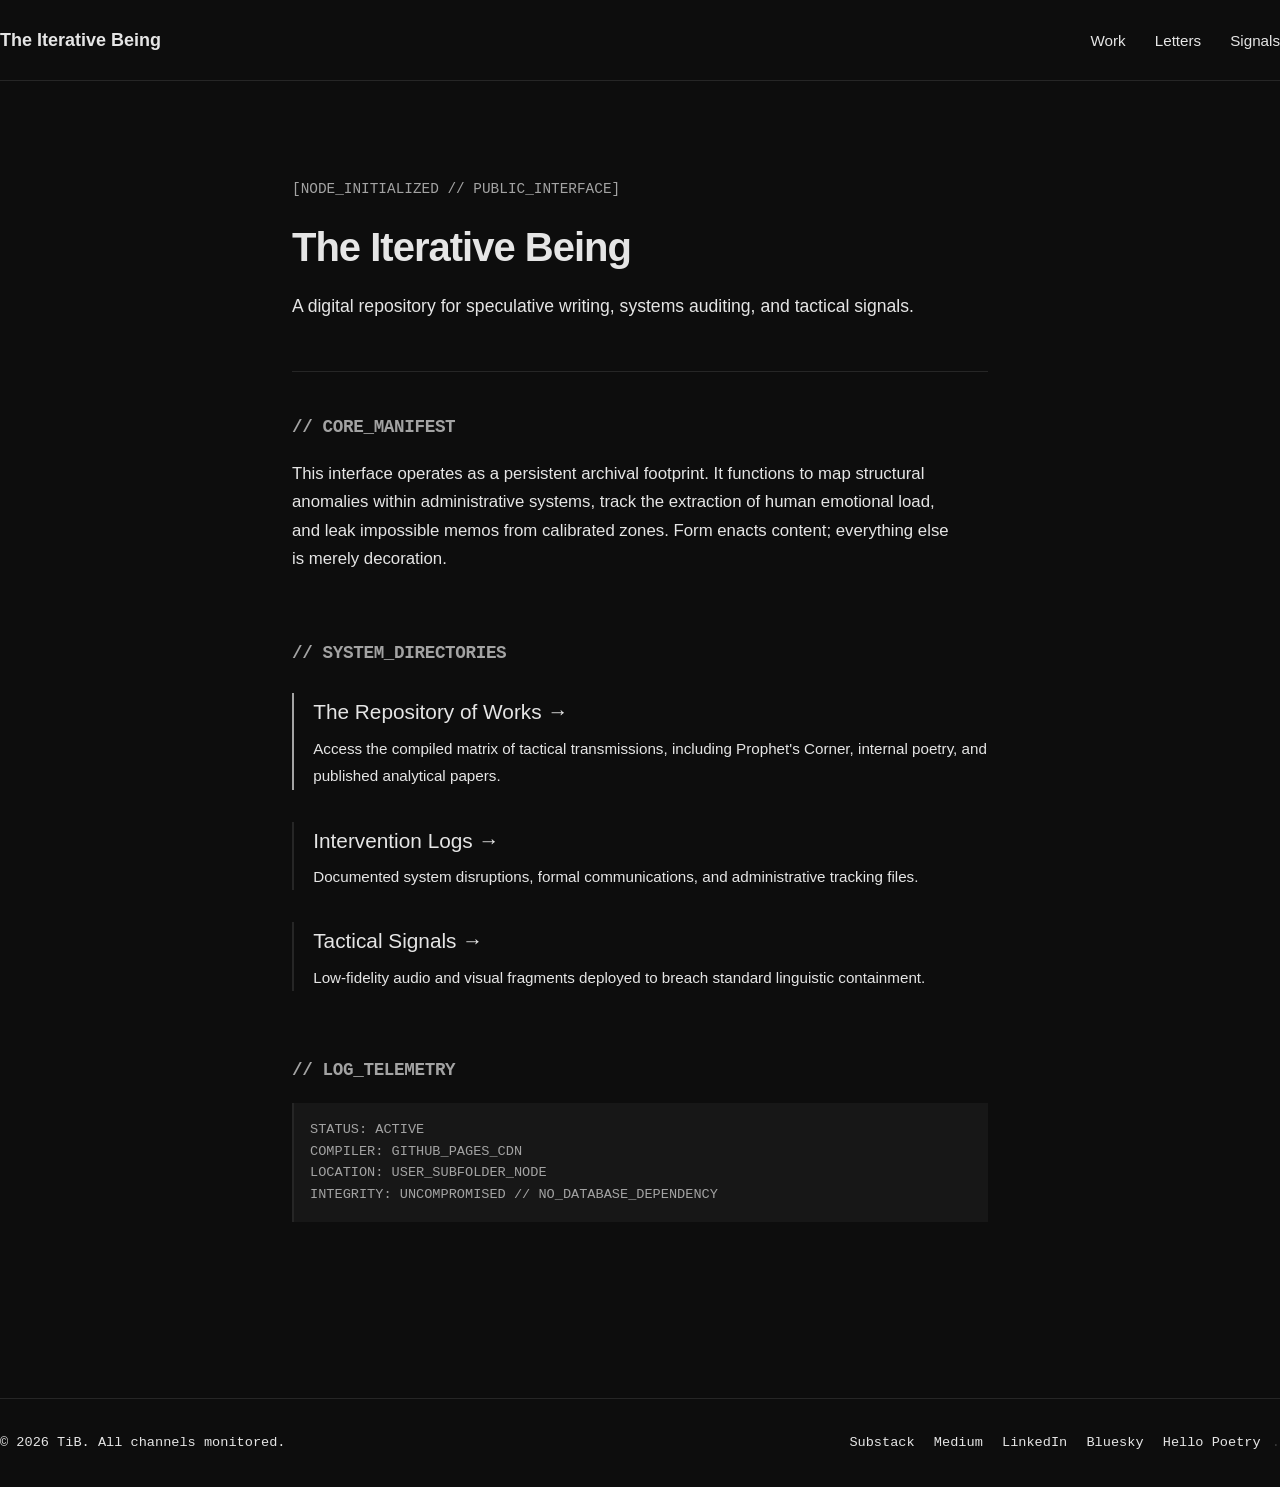
<file: index.html>
<!DOCTYPE html>
<html lang="en">
<head>
  <meta charset="UTF-8">
  <meta name="theme-color" content="#0d0d0d">
  <link rel="icon" href="/assets/favicon.ico">
  <meta name="viewport" content="width=device-width, initial-scale=1.0">
  <title>The Iterative Being — Root Node</title>
  <link rel="stylesheet" href="/assets/style.css">
  <style>
    /* Critical path variables to avoid unstyled render flashes */
    :root {
      --bg: #0d0d0d;
      --text: #e5e5e5;
      --accent: #a3a3a3;
      --border: #262626;
      --bg-alt: #171717;
    }
    body { background-color: var(--bg); color: var(--text); }
    .mono { font-family: monospace; }
  </style>
</head>
<body>

  <div id="nav"></div>

  <main class="container">
    
    <header style="margin-top: 2rem; margin-bottom: 3rem;">
      <div class="mono" style="font-size: 0.9rem; color: var(--accent); margin-bottom: 0.5rem;">[NODE_INITIALIZED // PUBLIC_INTERFACE]</div>
      <h1 style="font-size: 2.5rem; margin: 0; letter-spacing: -1px;">The Iterative Being</h1>
      <p style="font-size: 1.1rem; margin-top: 0.5rem; color: var(--text);">A digital repository for speculative writing, systems auditing, and tactical signals.</p>
    </header>

    <hr style="border: 0; border-top: 1px solid var(--border); margin: 2rem 0;">

    <section style="margin-bottom: 4rem; max-width: 42rem;">
      <h2 class="mono" style="font-size: 1.1rem; color: var(--accent); margin-bottom: 1rem;">// CORE_MANIFEST</h2>
      <p style="line-height: 1.7; font-size: 1.05rem;">
        This interface operates as a persistent archival footprint. It functions to map structural anomalies within administrative systems, track the extraction of human emotional load, and leak impossible memos from calibrated zones. Form enacts content; everything else is merely decoration.
      </p>
    </section>

    <section style="margin-bottom: 4rem;">
      <h2 class="mono" style="font-size: 1.1rem; color: var(--accent); margin-bottom: 1.5rem;">// SYSTEM_DIRECTORIES</h2>
      <ul style="list-style-type: none; padding: 0; margin: 0;">
        
        <li style="margin-bottom: 2rem; border-left: 2px solid var(--accent); padding-left: 1.2rem;">
          <a href="/work/" style="font-size: 1.3rem; font-weight: 500; text-decoration: none; color: var(--text);">The Repository of Works &rarr;</a>
          <div class="muted" style="font-size: 0.95rem; margin-top: 0.25rem;">
            Access the compiled matrix of tactical transmissions, including Prophet's Corner, internal poetry, and published analytical papers.
          </div>
        </li>

        <li style="margin-bottom: 2rem; border-left: 2px solid var(--border); padding-left: 1.2rem;">
          <a href="/letters/" style="font-size: 1.3rem; font-weight: 500; text-decoration: none; color: var(--text);">Intervention Logs &rarr;</a>
          <div class="muted" style="font-size: 0.95rem; margin-top: 0.25rem;">
            Documented system disruptions, formal communications, and administrative tracking files.
          </div>
        </li>

        <li style="margin-bottom: 2rem; border-left: 2px solid var(--border); padding-left: 1.2rem;">
          <a href="/signals/" style="font-size: 1.3rem; font-weight: 500; text-decoration: none; color: var(--text);">Tactical Signals &rarr;</a>
          <div class="muted" style="font-size: 0.95rem; margin-top: 0.25rem;">
            Low-fidelity audio and visual fragments deployed to breach standard linguistic containment.
          </div>
        </li>

      </ul>
    </section>

    <section style="margin-bottom: 2rem;">
      <h2 class="mono" style="font-size: 1.1rem; color: var(--accent); margin-bottom: 1rem;">// LOG_TELEMETRY</h2>
      <div class="mono muted" style="font-size: 0.85rem; background: var(--bg-alt); padding: 1rem; border-left: 2px solid var(--border); line-height: 1.6;">
        STATUS: ACTIVE<br>
        COMPILER: GITHUB_PAGES_CDN<br>
        LOCATION: USER_SUBFOLDER_NODE<br>
        INTEGRITY: UNCOMPROMISED // NO_DATABASE_DEPENDENCY
      </div>
    </section>

  </main>

  <div id="footer"></div>

  <script src="/assets/main.js"></script>
</body>
</html>
</file>
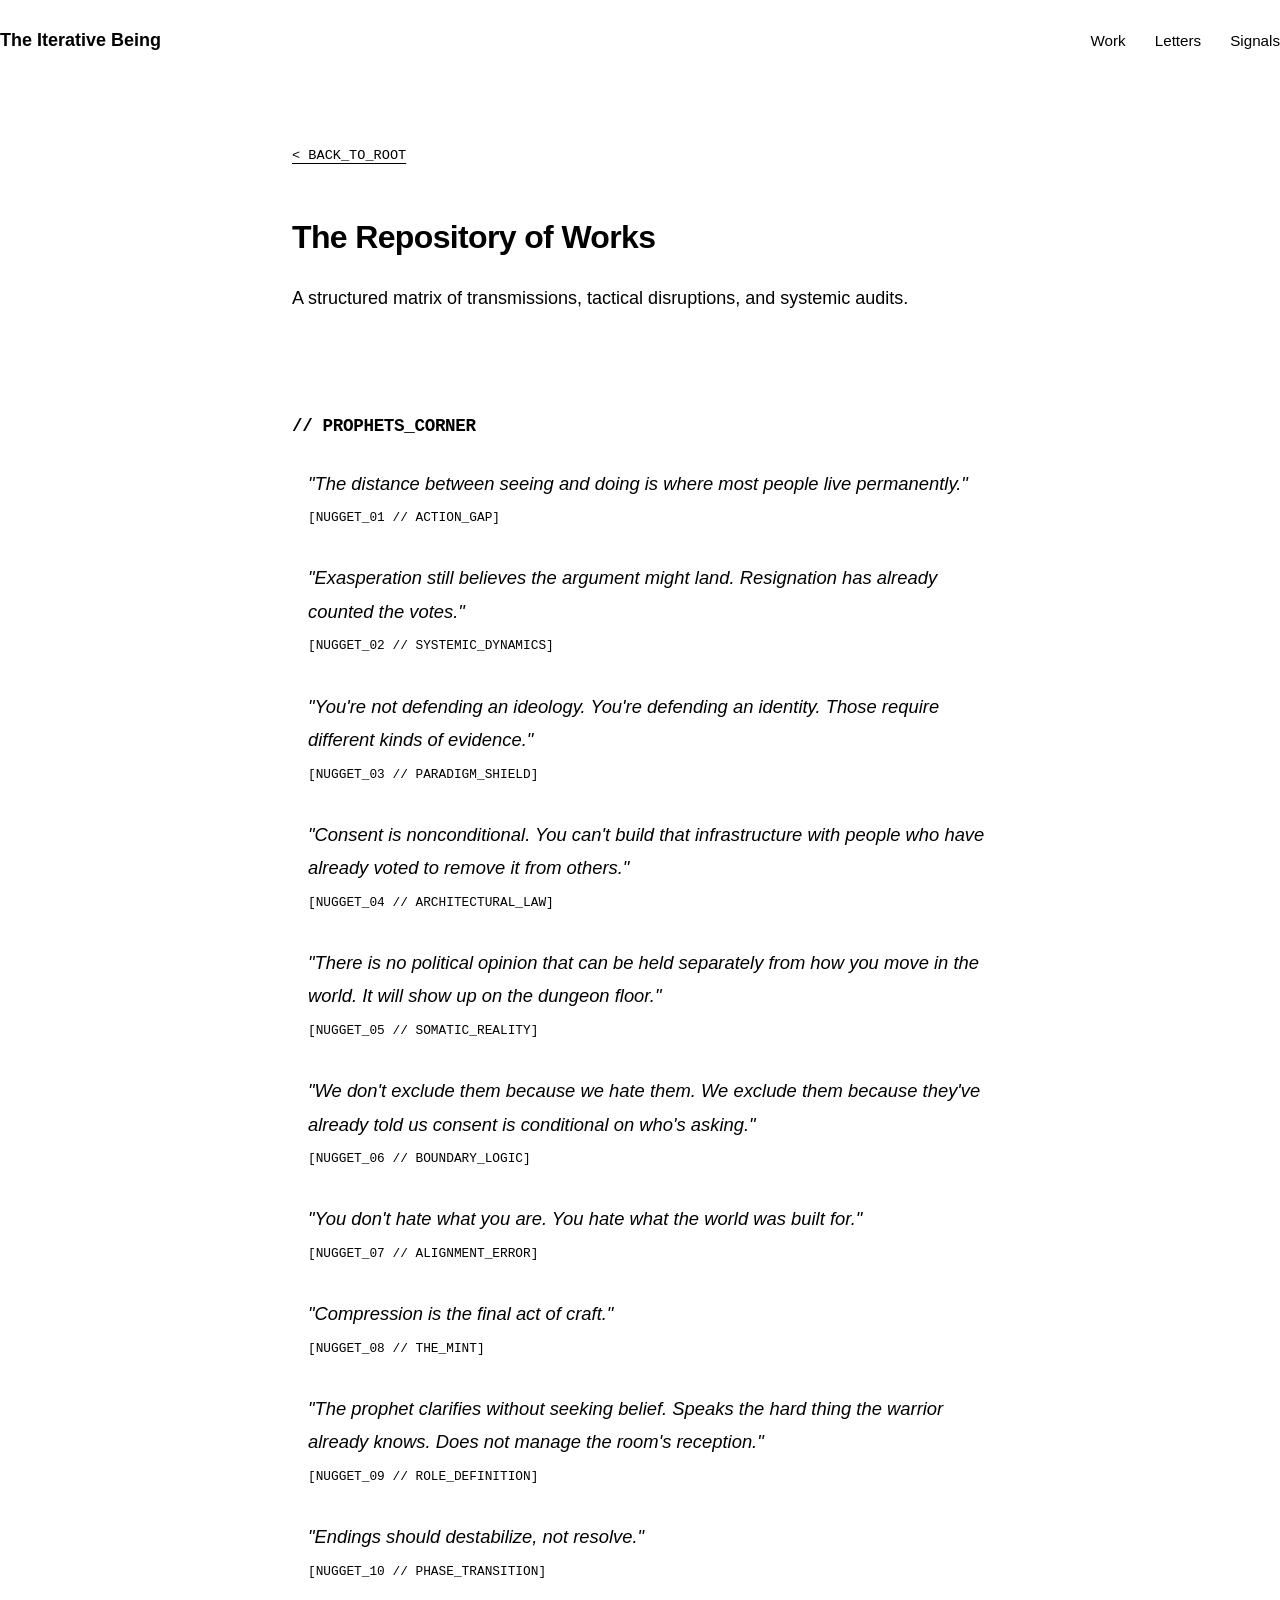
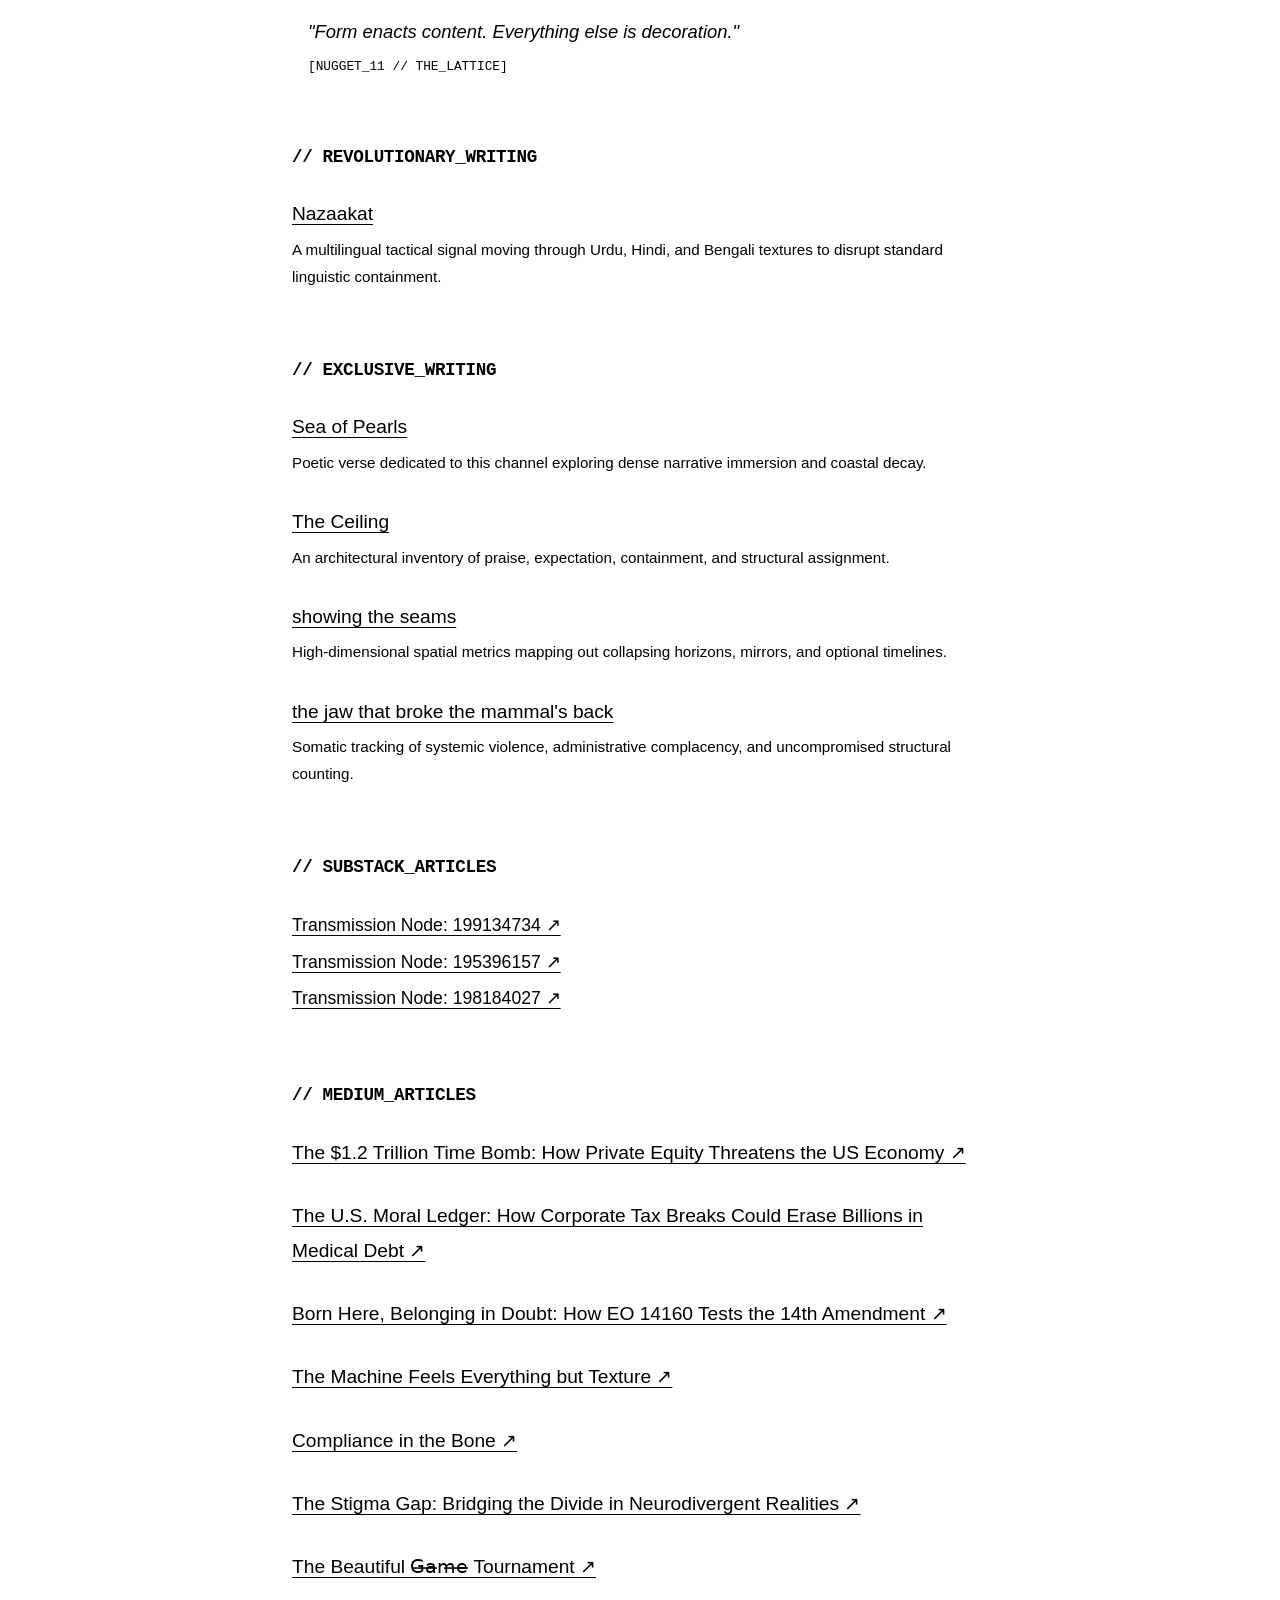
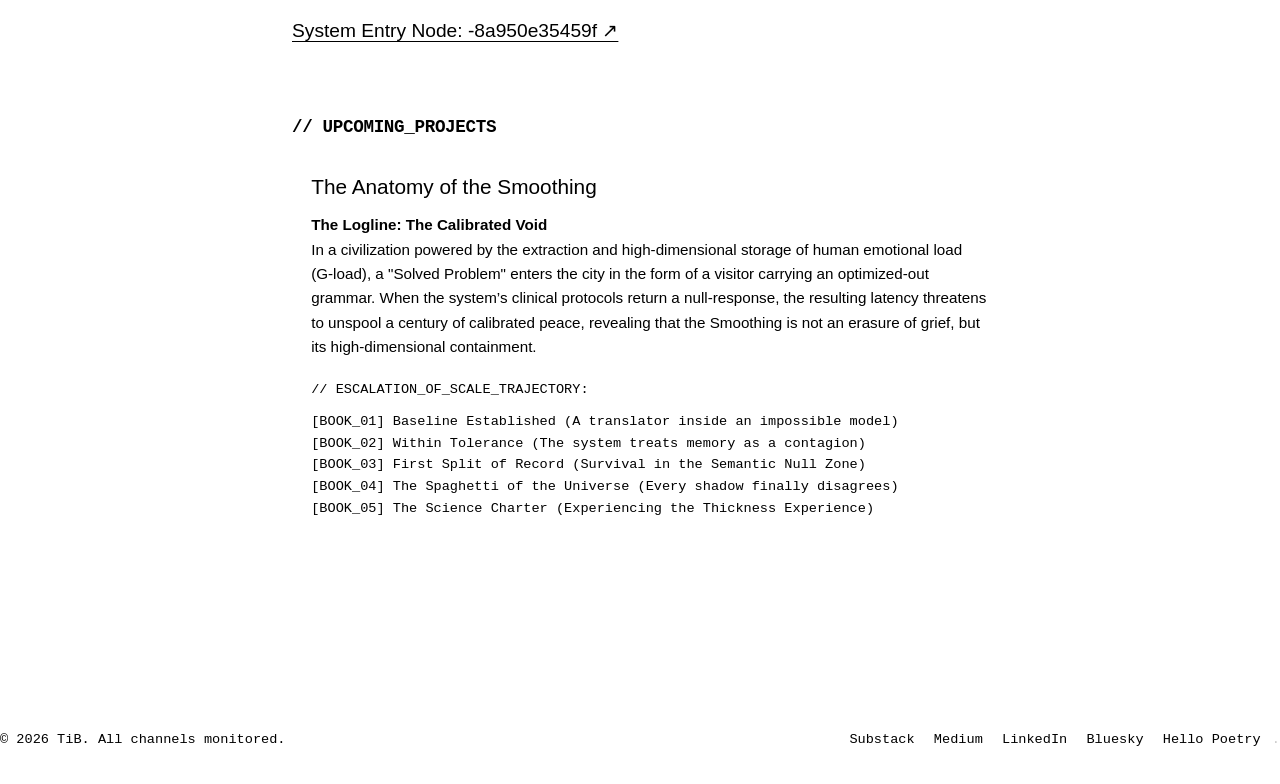
<file: work/index.html>
<!DOCTYPE html>
<html lang="en">
<head>
  <meta charset="UTF-8">
  <meta name="theme-color" content="#0d0d0d">
  <link rel="icon" href="/assets/favicon.ico">
  <meta name="viewport" content="width=device-width, initial-scale=1.0">
  <title>Work — The Iterative Being</title>
  <link rel="stylesheet" href="/assets/style.css">
</head>
<body>

  <div id="nav"></div>

  <main class="container">
    <div class="mono" style="margin-bottom: 1rem;"><a href="/">&lt; BACK_TO_ROOT</a></div>
    <h1>The Repository of Works</h1>
    <p>A structured matrix of transmissions, tactical disruptions, and systemic audits.</p>
    
    <hr style="border: 0; border-top: 1px solid var(--border); margin: 3rem 0;">

    <section style="margin-bottom: 4rem;">
      <h2 class="mono" style="font-size: 1.1rem; color: var(--accent); margin-bottom: 1.5rem;">// PROPHETS_CORNER</h2>
      <ul style="list-style-type: none; padding: 0; margin: 0;">
        
        <li style="margin-bottom: 2rem; border-left: 2px solid var(--accent); padding-left: 1rem;">
          <span style="font-size: 1.15rem; font-style: italic; color: var(--text);">"The distance between seeing and doing is where most people live permanently."</span>
          <div class="muted mono" style="font-size: 0.8rem; margin-top: 0.4rem;">[NUGGET_01 // ACTION_GAP]</div>
        </li>

        <li style="margin-bottom: 2rem; border-left: 2px solid var(--accent); padding-left: 1rem;">
          <span style="font-size: 1.15rem; font-style: italic; color: var(--text);">"Exasperation still believes the argument might land. Resignation has already counted the votes."</span>
          <div class="muted mono" style="font-size: 0.8rem; margin-top: 0.4rem;">[NUGGET_02 // SYSTEMIC_DYNAMICS]</div>
        </li>

        <li style="margin-bottom: 2rem; border-left: 2px solid var(--accent); padding-left: 1rem;">
          <span style="font-size: 1.15rem; font-style: italic; color: var(--text);">"You're not defending an ideology. You're defending an identity. Those require different kinds of evidence."</span>
          <div class="muted mono" style="font-size: 0.8rem; margin-top: 0.4rem;">[NUGGET_03 // PARADIGM_SHIELD]</div>
        </li>

        <li style="margin-bottom: 2rem; border-left: 2px solid var(--accent); padding-left: 1rem;">
          <span style="font-size: 1.15rem; font-style: italic; color: var(--text);">"Consent is nonconditional. You can't build that infrastructure with people who have already voted to remove it from others."</span>
          <div class="muted mono" style="font-size: 0.8rem; margin-top: 0.4rem;">[NUGGET_04 // ARCHITECTURAL_LAW]</div>
        </li>

        <li style="margin-bottom: 2rem; border-left: 2px solid var(--accent); padding-left: 1rem;">
          <span style="font-size: 1.15rem; font-style: italic; color: var(--text);">"There is no political opinion that can be held separately from how you move in the world. It will show up on the dungeon floor."</span>
          <div class="muted mono" style="font-size: 0.8rem; margin-top: 0.4rem;">[NUGGET_05 // SOMATIC_REALITY]</div>
        </li>

        <li style="margin-bottom: 2rem; border-left: 2px solid var(--accent); padding-left: 1rem;">
          <span style="font-size: 1.15rem; font-style: italic; color: var(--text);">"We don't exclude them because we hate them. We exclude them because they've already told us consent is conditional on who's asking."</span>
          <div class="muted mono" style="font-size: 0.8rem; margin-top: 0.4rem;">[NUGGET_06 // BOUNDARY_LOGIC]</div>
        </li>

        <li style="margin-bottom: 2rem; border-left: 2px solid var(--accent); padding-left: 1rem;">
          <span style="font-size: 1.15rem; font-style: italic; color: var(--text);">"You don't hate what you are. You hate what the world was built for."</span>
          <div class="muted mono" style="font-size: 0.8rem; margin-top: 0.4rem;">[NUGGET_07 // ALIGNMENT_ERROR]</div>
        </li>

        <li style="margin-bottom: 2rem; border-left: 2px solid var(--accent); padding-left: 1rem;">
          <span style="font-size: 1.15rem; font-style: italic; color: var(--text);">"Compression is the final act of craft."</span>
          <div class="muted mono" style="font-size: 0.8rem; margin-top: 0.4rem;">[NUGGET_08 // THE_MINT]</div>
        </li>

        <li style="margin-bottom: 2rem; border-left: 2px solid var(--accent); padding-left: 1rem;">
          <span style="font-size: 1.15rem; font-style: italic; color: var(--text);">"The prophet clarifies without seeking belief. Speaks the hard thing the warrior already knows. Does not manage the room's reception."</span>
          <div class="muted mono" style="font-size: 0.8rem; margin-top: 0.4rem;">[NUGGET_09 // ROLE_DEFINITION]</div>
        </li>

        <li style="margin-bottom: 2rem; border-left: 2px solid var(--accent); padding-left: 1rem;">
          <span style="font-size: 1.15rem; font-style: italic; color: var(--text);">"Endings should destabilize, not resolve."</span>
          <div class="muted mono" style="font-size: 0.8rem; margin-top: 0.4rem;">[NUGGET_10 // PHASE_TRANSITION]</div>
        </li>

        <li style="margin-bottom: 2rem; border-left: 2px solid var(--accent); padding-left: 1rem;">
          <span style="font-size: 1.15rem; font-style: italic; color: var(--text);">"Form enacts content. Everything else is decoration."</span>
          <div class="muted mono" style="font-size: 0.8rem; margin-top: 0.4rem;">[NUGGET_11 // THE_LATTICE]</div>
        </li>

      </ul>
    </section>

    <section style="margin-bottom: 4rem;">
      <h2 class="mono" style="font-size: 1.1rem; color: var(--accent); margin-bottom: 1.5rem;">// REVOLUTIONARY_WRITING</h2>
      <ul style="list-style-type: none; padding: 0; margin: 0;">
        <li style="margin-bottom: 1.8rem;">
          <a href="/work/nazaakat.html" style="font-size: 1.2rem; font-weight: 500;">Nazaakat</a>
          <div class="muted" style="font-size: 0.95rem; margin-top: 0.25rem;">A multilingual tactical signal moving through Urdu, Hindi, and Bengali textures to disrupt standard linguistic containment.</div>
        </li>
      </ul>
    </section>

    <section style="margin-bottom: 4rem;">
      <h2 class="mono" style="font-size: 1.1rem; color: var(--accent); margin-bottom: 1.5rem;">// EXCLUSIVE_WRITING</h2>
      <ul style="list-style-type: none; padding: 0; margin: 0;">
        <li style="margin-bottom: 1.8rem;">
          <a href="/work/sea-of-pearls.html" style="font-size: 1.2rem; font-weight: 500;">Sea of Pearls</a>
          <div class="muted" style="font-size: 0.95rem; margin-top: 0.25rem;">Poetic verse dedicated to this channel exploring dense narrative immersion and coastal decay.</div>
        </li>
        <li style="margin-bottom: 1.8rem;">
          <a href="/work/the-ceiling.html" style="font-size: 1.2rem; font-weight: 500;">The Ceiling</a>
          <div class="muted" style="font-size: 0.95rem; margin-top: 0.25rem;">An architectural inventory of praise, expectation, containment, and structural assignment.</div>
        </li>
        <li style="margin-bottom: 1.8rem;">
          <a href="/work/showing-the-seams.html" style="font-size: 1.2rem; font-weight: 500;">showing the seams</a>
          <div class="muted" style="font-size: 0.95rem; margin-top: 0.25rem;">High-dimensional spatial metrics mapping out collapsing horizons, mirrors, and optional timelines.</div>
        </li>
        <li style="margin-bottom: 1.8rem;">
          <a href="/work/the-jaw.html" style="font-size: 1.2rem; font-weight: 500;">the jaw that broke the mammal's back</a>
          <div class="muted" style="font-size: 0.95rem; margin-top: 0.25rem;">Somatic tracking of systemic violence, administrative complacency, and uncompromised structural counting.</div>
        </li>
      </ul>
    </section>

    <section style="margin-bottom: 4rem;">
      <h2 class="mono" style="font-size: 1.1rem; color: var(--accent); margin-bottom: 1.5rem;">// SUBSTACK_ARTICLES</h2>
      <ul style="list-style-type: none; padding: 0; margin: 0; line-height: 2;">
        
        <li><a href="https://substack.com/@theiterativebeing/p-199134734" target="_blank" rel="noopener" style="font-size: 1.1rem;">Transmission Node: 199134734 &nearr;</a></li>
        <li><a href="https://substack.com/@theiterativebeing/p-195396157" target="_blank" rel="noopener" style="font-size: 1.1rem;">Transmission Node: 195396157 &nearr;</a></li>
        <li><a href="https://substack.com/@theiterativebeing/p-198184027" target="_blank" rel="noopener" style="font-size: 1.1rem;">Transmission Node: 198184027 &nearr;</a></li>
        
      </ul>
    </section>

    <section style="margin-bottom: 4rem;">
      <h2 class="mono" style="font-size: 1.1rem; color: var(--accent); margin-bottom: 1.5rem;">// MEDIUM_ARTICLES</h2>
      <ul style="list-style-type: none; padding: 0; margin: 0;">
        <li style="margin-bottom: 1.8rem;">
          <a href="https://medium.com/@theiterativebeing/the-1-2-trillion-time-bomb-how-private-equity-threatens-the-us-economy-a4ec674c8a16" target="_blank" rel="noopener" style="font-size: 1.2rem; font-weight: 500;">The $1.2 Trillion Time Bomb: How Private Equity Threatens the US Economy &nearr;</a>
        </li>
        <li style="margin-bottom: 1.8rem;">
          <a href="https://medium.com/@theiterativebeing/the-u-s-moral-ledger-how-corporate-tax-breaks-could-erase-billions-in-medical-debt-64a22a2d4180" target="_blank" rel="noopener" style="font-size: 1.2rem; font-weight: 500;">The U.S. Moral Ledger: How Corporate Tax Breaks Could Erase Billions in Medical Debt &nearr;</a>
        </li>
        <li style="margin-bottom: 1.8rem;">
          <a href="https://medium.com/@theiterativebeing/born-here-belonging-in-doubt-how-eo-14160-tests-the-14th-amendment-b67e0066bb94" target="_blank" rel="noopener" style="font-size: 1.2rem; font-weight: 500;">Born Here, Belonging in Doubt: How EO 14160 Tests the 14th Amendment &nearr;</a>
        </li>
        <li style="margin-bottom: 1.8rem;">
          <a href="https://medium.com/@theiterativebeing/the-machine-feels-everything-but-texture-cb5b5e229ba5" target="_blank" rel="noopener" style="font-size: 1.2rem; font-weight: 500;">The Machine Feels Everything but Texture &nearr;</a>
        </li>
        <li style="margin-bottom: 1.8rem;">
          <a href="https://medium.com/@theiterativebeing/compliance-in-the-bone-81f977a51fe5" target="_blank" rel="noopener" style="font-size: 1.2rem; font-weight: 500;">Compliance in the Bone &nearr;</a>
        </li>
        <li style="margin-bottom: 1.8rem;">
          <a href="https://medium.com/@theiterativebeing/the-stigma-gap-bridging-the-divide-in-neurodivergent-realities-eba00905080f" target="_blank" rel="noopener" style="font-size: 1.2rem; font-weight: 500;">The Stigma Gap: Bridging the Divide in Neurodivergent Realities &nearr;</a>
        </li>
        <li style="margin-bottom: 1.8rem;">
          <a href="https://medium.com/@theiterativebeing/the-beautiful-g%CC%B6a%CC%B6m%CC%B6e%CC%B6-tournament-4335d1be1c62" target="_blank" rel="noopener" style="font-size: 1.2rem; font-weight: 500;">The Beautiful G̶a̶m̶e̶ Tournament &nearr;</a>
        </li>
        <li style="margin-bottom: 1.5rem;">
          <a href="https://medium.com/@theiterativebeing/-8a950e35459f" target="_blank" rel="noopener" style="font-size: 1.2rem; font-weight: 500;">System Entry Node: -8a950e35459f &nearr;</a>
        </li>
      </ul>
    </section>

    <section style="margin-bottom: 2rem;">
      <h2 class="mono" style="font-size: 1.1rem; color: var(--accent); margin-bottom: 1.5rem;">// UPCOMING_PROJECTS</h2>
      <ul style="list-style-type: none; padding: 0; margin: 0;">
        <li style="margin-bottom: 2rem; border-left: 2px solid var(--accent); padding-left: 1.2rem;">
          <div style="font-size: 1.3rem; font-weight: 500; color: var(--text); margin-bottom: 0.5rem;">The Anatomy of the Smoothing</div>
          
          <div style="font-size: 0.95rem; line-height: 1.6; margin-bottom: 1.2rem; color: var(--text);">
            <strong>The Logline: The Calibrated Void</strong><br>
            In a civilization powered by the extraction and high-dimensional storage of human emotional load (G-load), a "Solved Problem" enters the city in the form of a visitor carrying an optimized-out grammar. When the system’s clinical protocols return a null-response, the resulting latency threatens to unspool a century of calibrated peace, revealing that the Smoothing is not an erasure of grief, but its high-dimensional containment.
          </div>

          <div class="mono muted" style="font-size: 0.85rem; margin-bottom: 0.5rem;">// ESCALATION_OF_SCALE_TRAJECTORY:</div>
          <ul class="mono" style="list-style-type: none; padding-left: 0; margin: 0; font-size: 0.85rem; line-height: 1.6; color: var(--muted);">
            <li>[BOOK_01] Baseline Established (A translator inside an impossible model)</li>
            <li>[BOOK_02] Within Tolerance (The system treats memory as a contagion)</li>
            <li>[BOOK_03] First Split of Record (Survival in the Semantic Null Zone)</li>
            <li>[BOOK_04] The Spaghetti of the Universe (Every shadow finally disagrees)</li>
            <li>[BOOK_05] The Science Charter (Experiencing the Thickness Experience)</li>
          </ul>
        </li>
      </ul>
    </section>

  </main>

  <div id="footer"></div>

  <script src="/assets/main.js"></script>
</body>
</html>
</file>
<file: assets/style.css>
anything for this:

:root {
  --bg: #0b0b0c;
  --text: #d7d7d2;
  --muted: #8d8d88;
  --accent: #c6a46b;
  --border: rgba(255, 255, 255, 0.06);
}

* {
  box-sizing: border-box;
}

body {
  margin: 0;
  background: var(--bg);
  color: var(--text);
  font-family: 'Inter', -apple-system, BlinkMacSystemFont, sans-serif;
  line-height: 1.8;
  font-size: 18px;
  -webkit-font-smoothing: antialiased;
}

.container {
  max-width: 760px;
  margin: 0 auto;
  padding: 2rem 2rem;
}

main.container {
  padding-top: 4rem;
  padding-bottom: 4rem;
}

h1, h2, h3 {
  color: var(--text);
  font-weight: 600;
  letter-spacing: -0.02em;
  margin-top: 2.5rem;
  margin-bottom: 1rem;
}

h1 { font-size: 2rem; }

p {
  margin-top: 0;
  margin-bottom: 1.8rem;
}

a {
  color: var(--text);
  text-decoration: underline;
  text-decoration-color: var(--border);
  text-underline-offset: 4px;
  transition: color 0.2s ease, text-decoration-color 0.2s ease;
}

a:hover {
  color: var(--accent);
  text-decoration-color: var(--accent);
}

.nav-container {
  display: flex;
  justify-content: space-between;
  align-items: center;
  border-bottom: 1px solid var(--border);
  padding-top: 1.5rem;
  padding-bottom: 1.5rem;
}

.brand a {
  text-decoration: none;
  font-weight: 600;
}

.nav-links a {
  color: var(--muted);
  text-decoration: none;
  margin-left: 1.5rem;
  font-size: 0.95rem;
}

.nav-links a:hover {
  color: var(--accent);
}

.footer-container {
  border-top: 1px solid var(--border);
  margin-top: 6rem;
  padding-top: 2rem;
  padding-bottom: 4rem;
  font-size: 0.9rem;
}

.muted { color: var(--muted); }
.muted a { color: var(--muted); }

blockquote {
  margin: 2rem 0;
  border-left: 2px solid var(--accent);
  padding-left: 1.5rem;
  color: var(--muted);
  font-style: italic;
}

.mono {
  font-family: 'IBM Plex Mono', monospace;
  font-size: 0.85rem;
  color: var(--accent);
}
</file>
